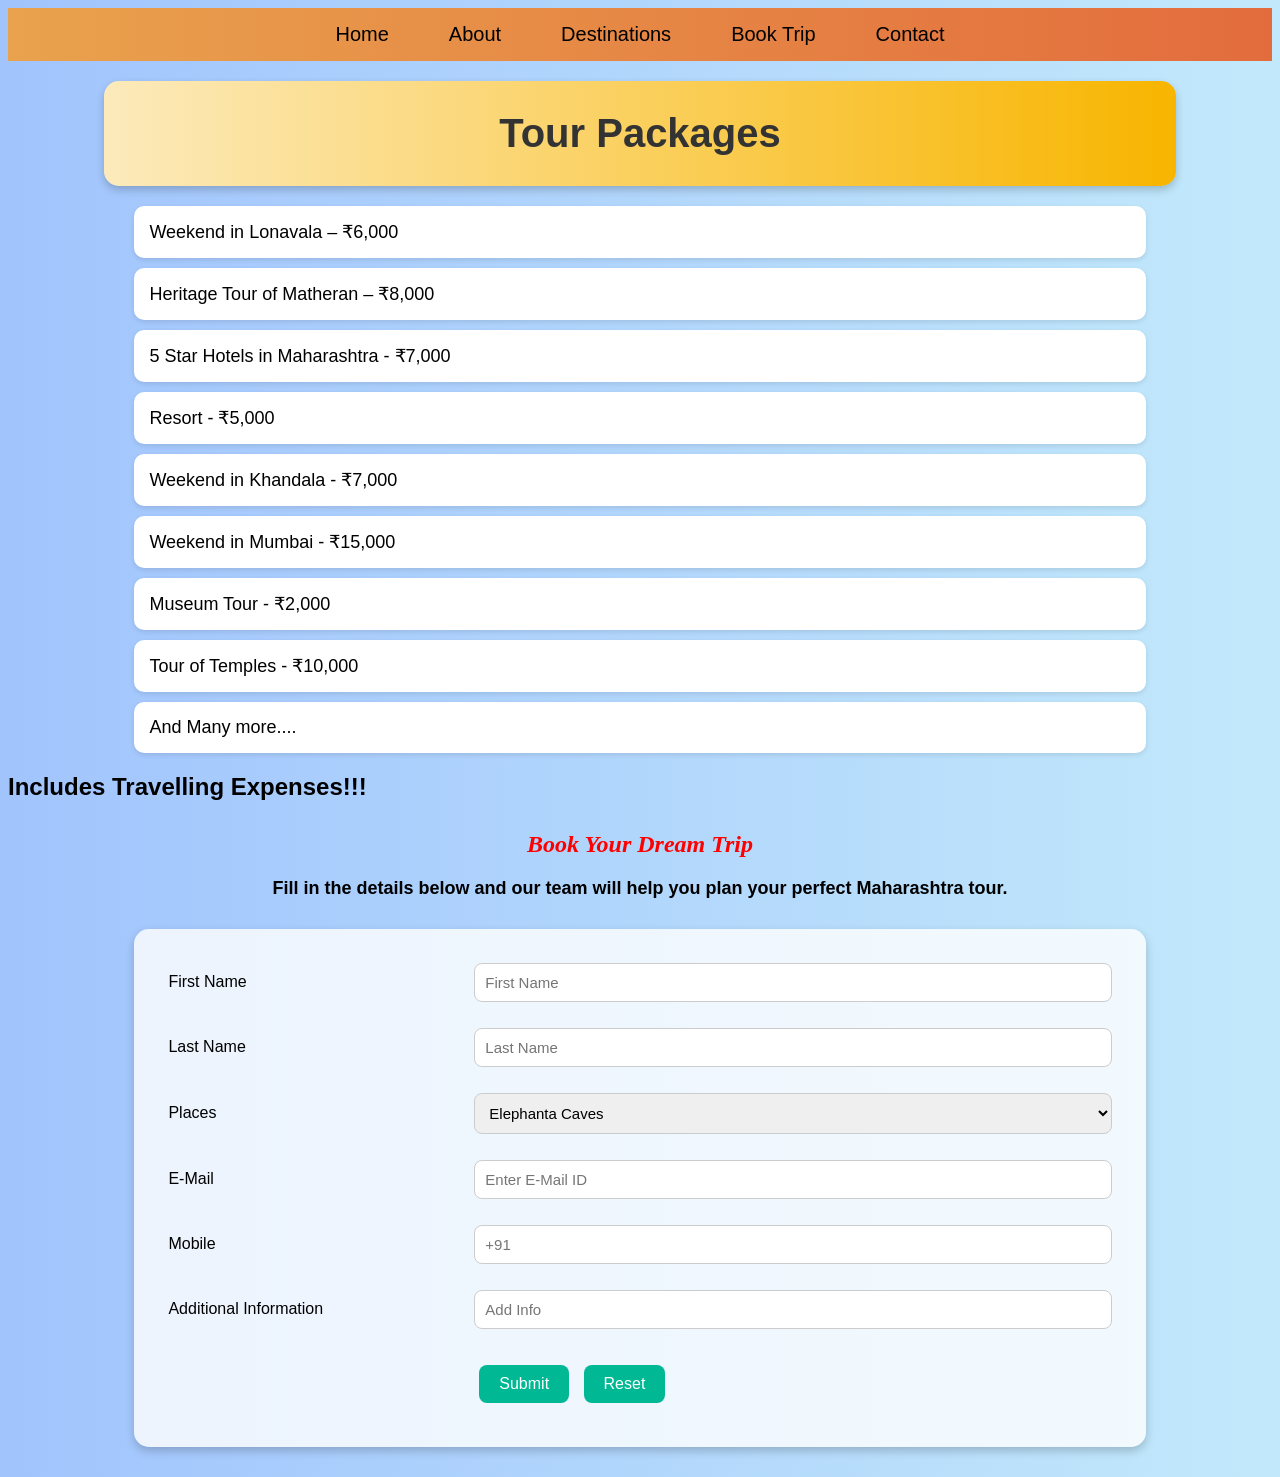
<file: book my trip.html>
<html>
<head>
  <title>Book My Trip | Maharashtra Tourism</title>
  <link rel="stylesheet" href="style.css">

  <style>
    body {
      margin: 8px;
      font-family: 'Segoe UI', sans-serif;
      background: linear-gradient(to right, #a1c4fd, #c2e9fb);
      
    }

    h1 {
      background: linear-gradient(to right, #fceabb, #f8b500);
      border: none;
      margin: 20px auto;
      padding: 30px;
      text-align: center;
      font-size: 40px;
      color: #333;
      border-radius: 15px;
      box-shadow: 0 4px 8px rgba(0,0,0,0.2);
      width: 80%;
    }

    .package-list {
  list-style: none;
  padding: 0;
  margin: 20px auto;
  width: 80%;
}

    .package-list li {
  background-color: #fff;
  margin: 10px 0;
  padding: 15px;
  border-radius: 10px;
  font-size: 18px;
  box-shadow: 0 2px 5px rgba(0,0,0,0.1);
}

.package-list li:hover {
  transform: scale(1.03);
  box-shadow: 0 4px 12px rgba(0,0,0,0.2);
}

    table {
      margin: 30px auto;
      background-color: #ffffffcc;
      padding: 20px;
      border-radius: 15px;
      box-shadow: 0 4px 10px rgba(0,0,0,0.2);
      width: 80%;
    }

    td {
      padding: 12px;
      font-size: 16px;
    }

    input[type="text"], select {
      padding: 10px;
      width: 100%;
      border: 1px solid #ccc;
      border-radius: 8px;
      font-size: 15px;
    }

    input[type="submit"], input[type="reset"] {
      padding: 10px 20px;
      margin: 10px 5px;
      background-color: #00b894;
      color: white;
      border: none;
      border-radius: 8px;
      cursor: pointer;
      font-size: 16px;
      transition: background-color 0.3s;
    }

    input[type="submit"]:hover, input[type="reset"]:hover {
      background-color: #019875;
    }
  </style>
</head>
<body>

<nav class="navbar">
  <ul class="nav-menu">
    <li><a href="index.html">Home</a></li>
    <li><a href="about.html">About</a></li>
    <li><a href="destinations.html">Destinations</a></li>
    <li><a href="book my trip.html">Book Trip</a></li>
    <li><a href="contact.html">Contact</a></li>
  </ul>
</nav>



  <h1>Tour Packages</h1>

  <ul class="package-list">
    <li>Weekend in Lonavala – ₹6,000</li>
    <li>Heritage Tour of Matheran – ₹8,000</li>
    <li>5 Star Hotels in Maharashtra - ₹7,000</li>
    <li>Resort - ₹5,000</li>
    <li>Weekend in Khandala - ₹7,000 </li>
    <li>Weekend in Mumbai - ₹15,000</li>
    <li>Museum Tour - ₹2,000</li>
    <li>Tour of Temples -  ₹10,000</li>
    <li>And Many more....</li>


  </ul>
<h2>Includes Travelling Expenses!!!</h2>


<h2 style="text-align:center; font-family:Georgia ; color:red
; margin-top:30px;"><b><i>
    Book Your Dream Trip
</b></i></h2>

<p style="text-align:center; font-size:18px;"><b>
    Fill in the details below and our team will help you plan your perfect Maharashtra tour.
</b></p>




  <form>
    <table>
      <tr>
        <td>First Name</td>
        <td><input type="text" id="nm" placeholder="First Name"></td>
      </tr>
      <tr>
        <td>Last Name</td>
        <td><input type="text" placeholder="Last Name"></td>
      </tr>
      <tr>
        <td>Places</td>
        <td>
          <select>
            <option>Elephanta Caves</option>
            <option>Lonavala</option>
            <option>Ajanta Caves</option>
            <option>Matheran</option>
            <option>Gateway of India</option>
            <option>Chhatrapati Shivaji Maharaj Vastu Sangrahalaya</option>
            <option>Raigad Fort</option>
          </select>
        </td>
      </tr>
      <tr>
        <td>E-Mail</td>
        <td><input type="text" placeholder="Enter E-Mail ID"></td>
      </tr>
      <tr>
        <td>Mobile</td>
        <td><input type="text" placeholder="+91"></td>
      </tr>
      <tr>
        <td>Additional Information</td>
        <td><input type="text" placeholder="Add Info"></td>
      </tr>
      <tr>
        <td></td>
        <td>
          <input type="submit" onClick="submitForm()" value="Submit">
          <input type="reset" value="Reset">
        </td>
      </tr>
    </table>
  </form>

  <script>
    function submitForm() {
      var name = document.getElementById("nm").value;
      alert(name + " - Form Successfully Submitted!");
    }
  </script>

</body>
</html>
</file>
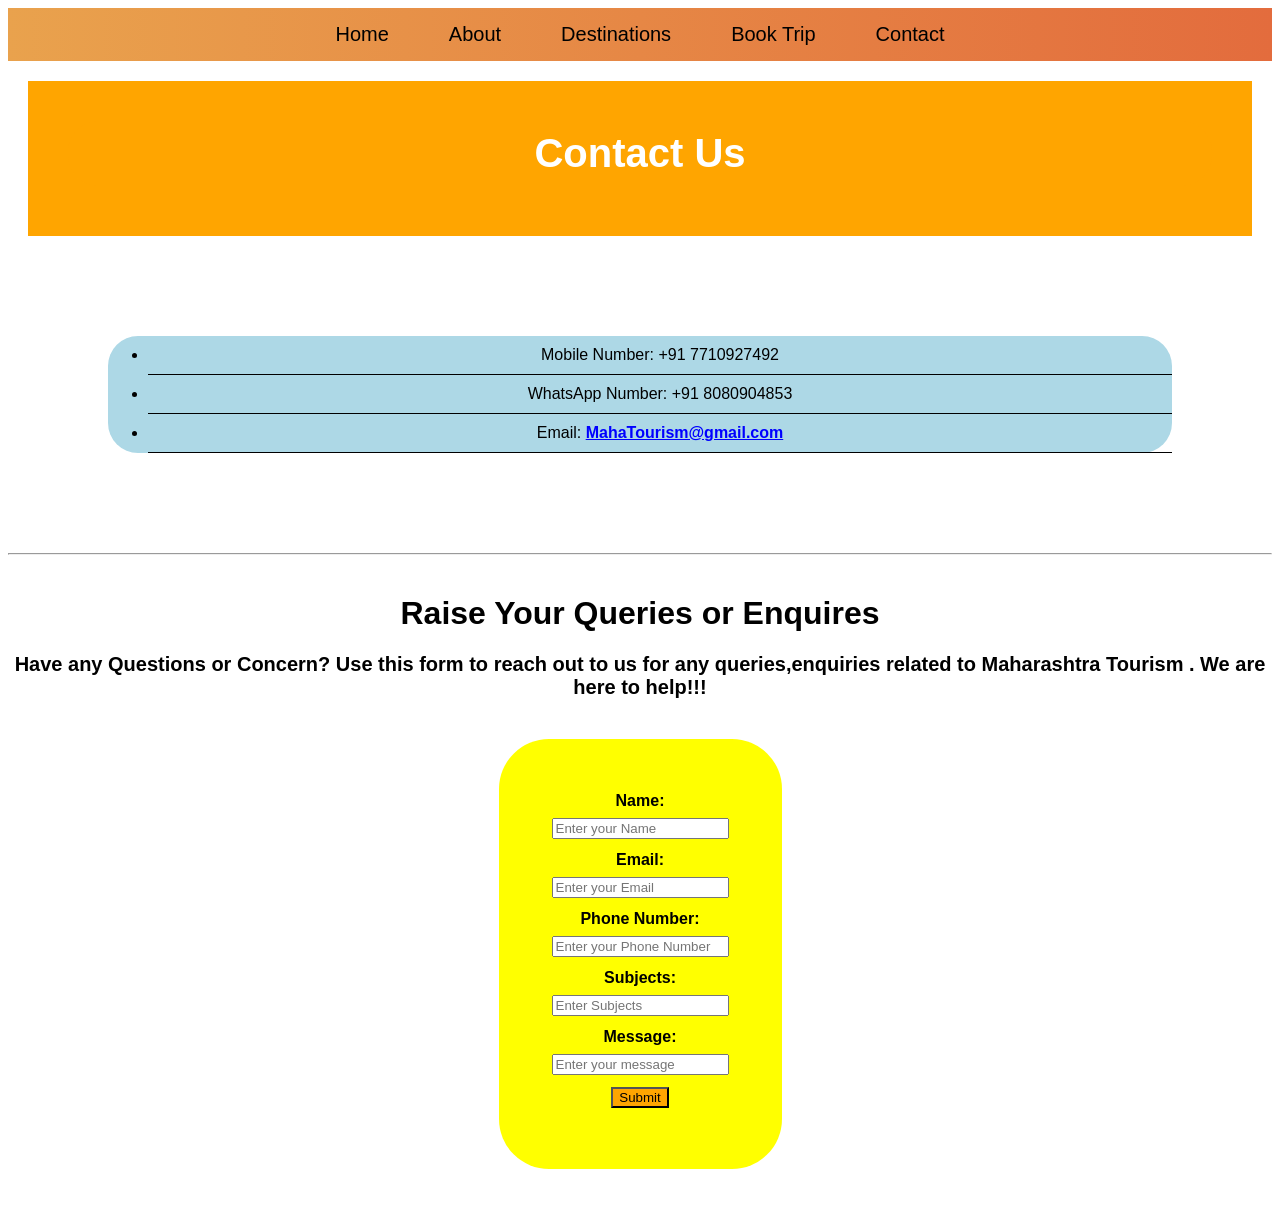
<file: contact.html>
<html>
<head>
  
  <title>Contact | Maharashtra Tourism</title>
  <link rel="stylesheet" href="style.css">

<style>

body 
{
  font-family: Arial, sans-serif;
  background-color: white;
   
}

#d1 h1 {
  background-color: orange;
  padding: 10px;
  margin: 10px;
  text-align: center;
  font-size: 40px;
  margin-bottom: 20px;
  border-radius: 30px;

}

ul.contact-list {
  margin: 100px;
  background-color: lightblue;
  border-radius: 30px;
}

ul.contact-list li {
  padding: 10px;
  border-bottom: 1px solid;
  font-size: 16px;
}


ul li span {
  color:blue;
  font-weight: bold;
}


h1 {
  text-align: center;
  margin-top: 40px;
}

p 
{
  text-align: center;
  font-size: 20px;
  margin-bottom: 30px;
}

table {
  background-color: yellow;
  padding: 50px;
  margin: 40px;
  border-radius: 50px;

}

</style>




</head>
<body>
  

<nav class="navbar">
  <ul class="nav-menu">
    <li><a href="index.html">Home</a></li>
    <li><a href="about.html">About</a></li>
    <li><a href="destinations.html">Destinations</a></li>
    <li><a href="book my trip.html">Book Trip</a></li>
    <li><a href="contact.html">Contact</a></li>
  </ul>
</nav>





<div id="d1">
    <h1>Contact Us</h1>
</div>
<center>
  <ul class="contact-list">
   	<li>Mobile Number:  +91 7710927492</li>
  	<li>WhatsApp Number:  +91 8080904853</li>
      	<li>Email:  <span style="color:blue";><u>MahaTourism@gmail.com</u></span></li>
  </ul>
 </center>

<hr>

<h1>Raise Your Queries or Enquires</h1>

<p><b>Have any Questions or Concern? 
Use this form to reach out to us for any queries,enquiries related to  Maharashtra Tourism . We are here to help!!!
</b></p>

<center>
<table>
<form>

<tr>
<th>Name:</th>
</tr>

<tr>
   <td>  </td>
</tr>



<tr>
<td><input type="text" placeholder="Enter your Name" required></td>
</tr>

<tr>
   <td>  </td>
</tr>

<tr>
   <td>  </td>
</tr>



 
<tr>
<th>Email:</th>
</tr>
 
<tr>
   <td>  </td>
</tr>



<tr>
<td><input type="text" placeholder="Enter your Email" required></td>
</tr>
<tr>
   <td>  </td>
</tr>
<tr>
   <td>  </td>
</tr>





<tr>
<th>Phone Number:</th>
</tr>

<tr>
   <td>  </td>
</tr>



<tr>
<td><input type="text" placeholder="Enter your Phone Number" required></td>
</tr>

<tr>
   <td>  </td>
</tr>
<tr>
   <td>  </td>
</tr>





<tr>
<th>Subjects:</th>
</tr>

<tr>
   <td>  </td>
</tr>



<tr>
<td><input type="text" placeholder="Enter Subjects" required></td>
</tr>

<tr>
   <td>  </td>
</tr>
<tr>
   <td>  </td>
</tr>





<tr>
<th>Message:</th>
</tr>

<tr>
   <td>  </td>
</tr>



<tr>
<td><input type="text" placeholder="Enter your message" required></td>
</tr>

<tr>
   <td>  </td>
</tr>
<tr>
   <td>  </td>
</tr>





<tr>
<th><input type="submit" style="background-color:orange"; value="Submit"></th>
</tr>

<tr>
   <td>  </td>
</tr>
<tr>
   <td>  </td>
</tr>






</form>
</table>
</center>

</body>
</html>
</file>
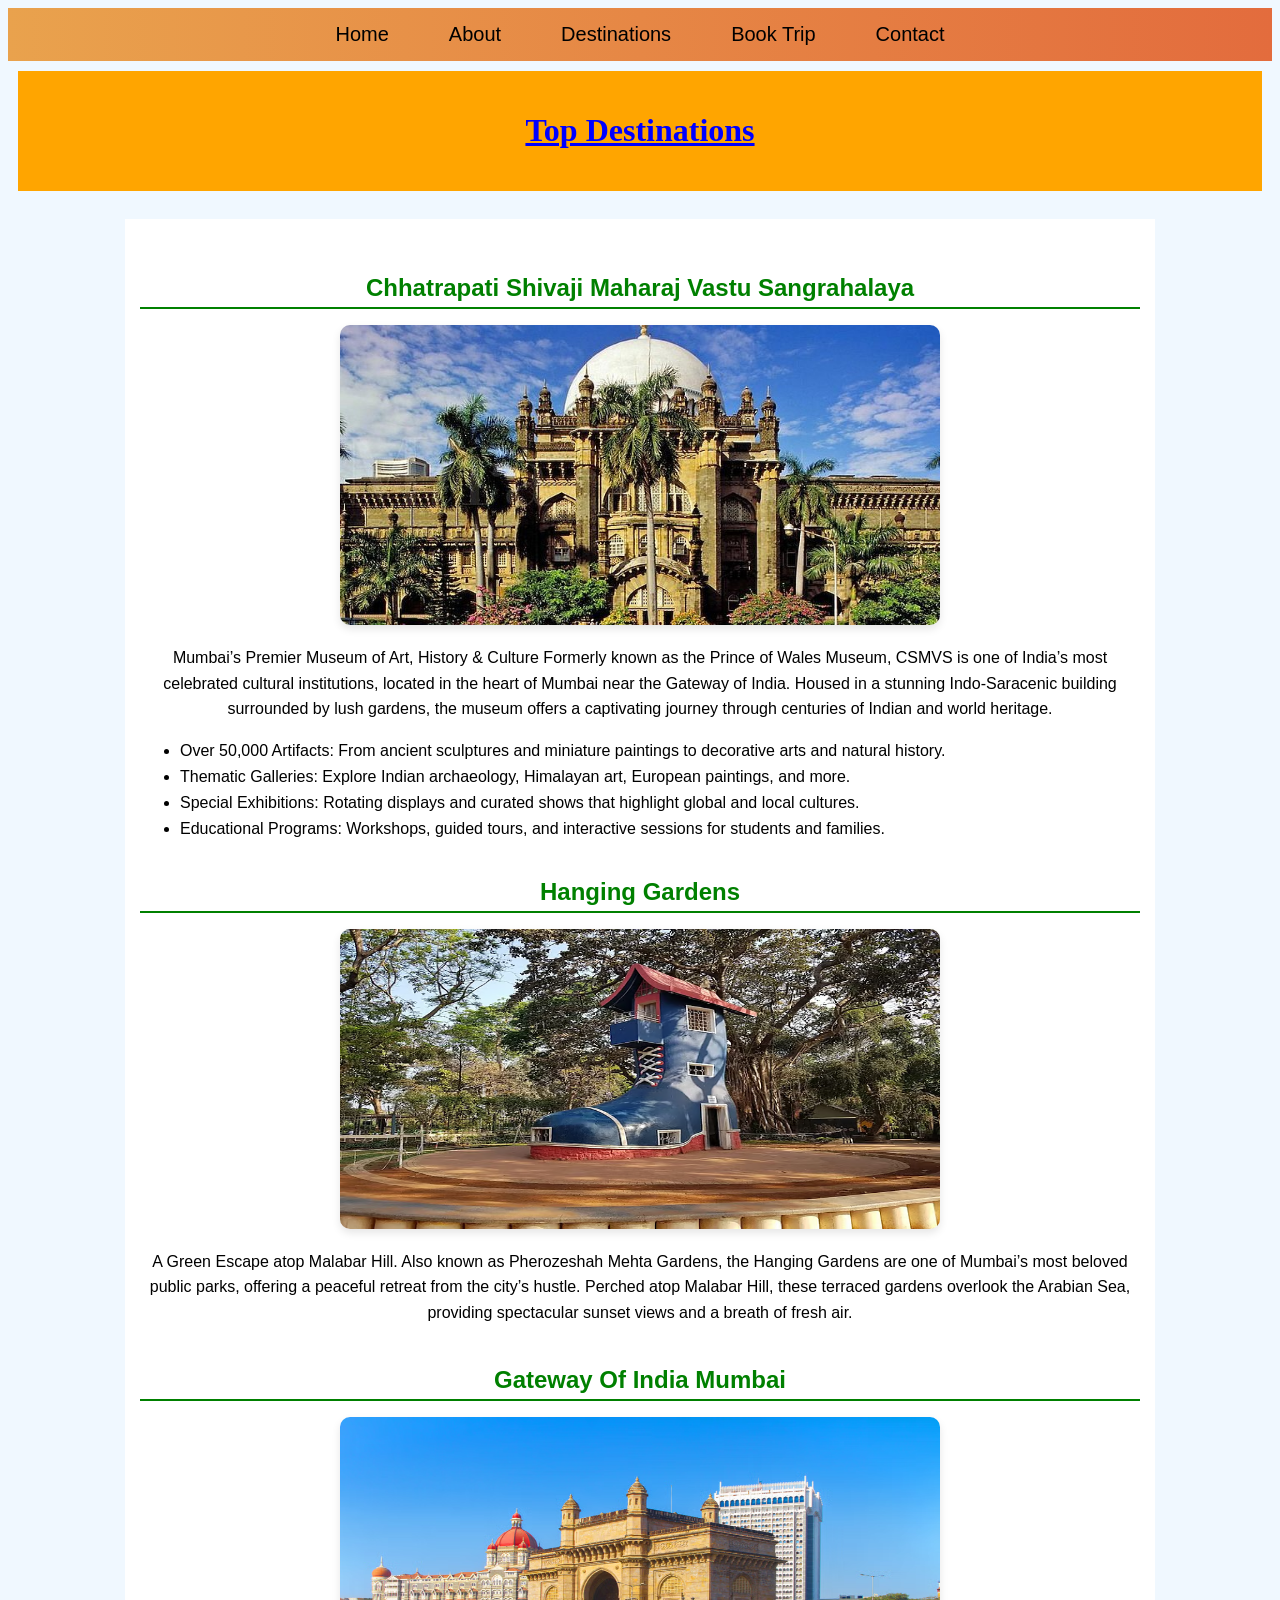
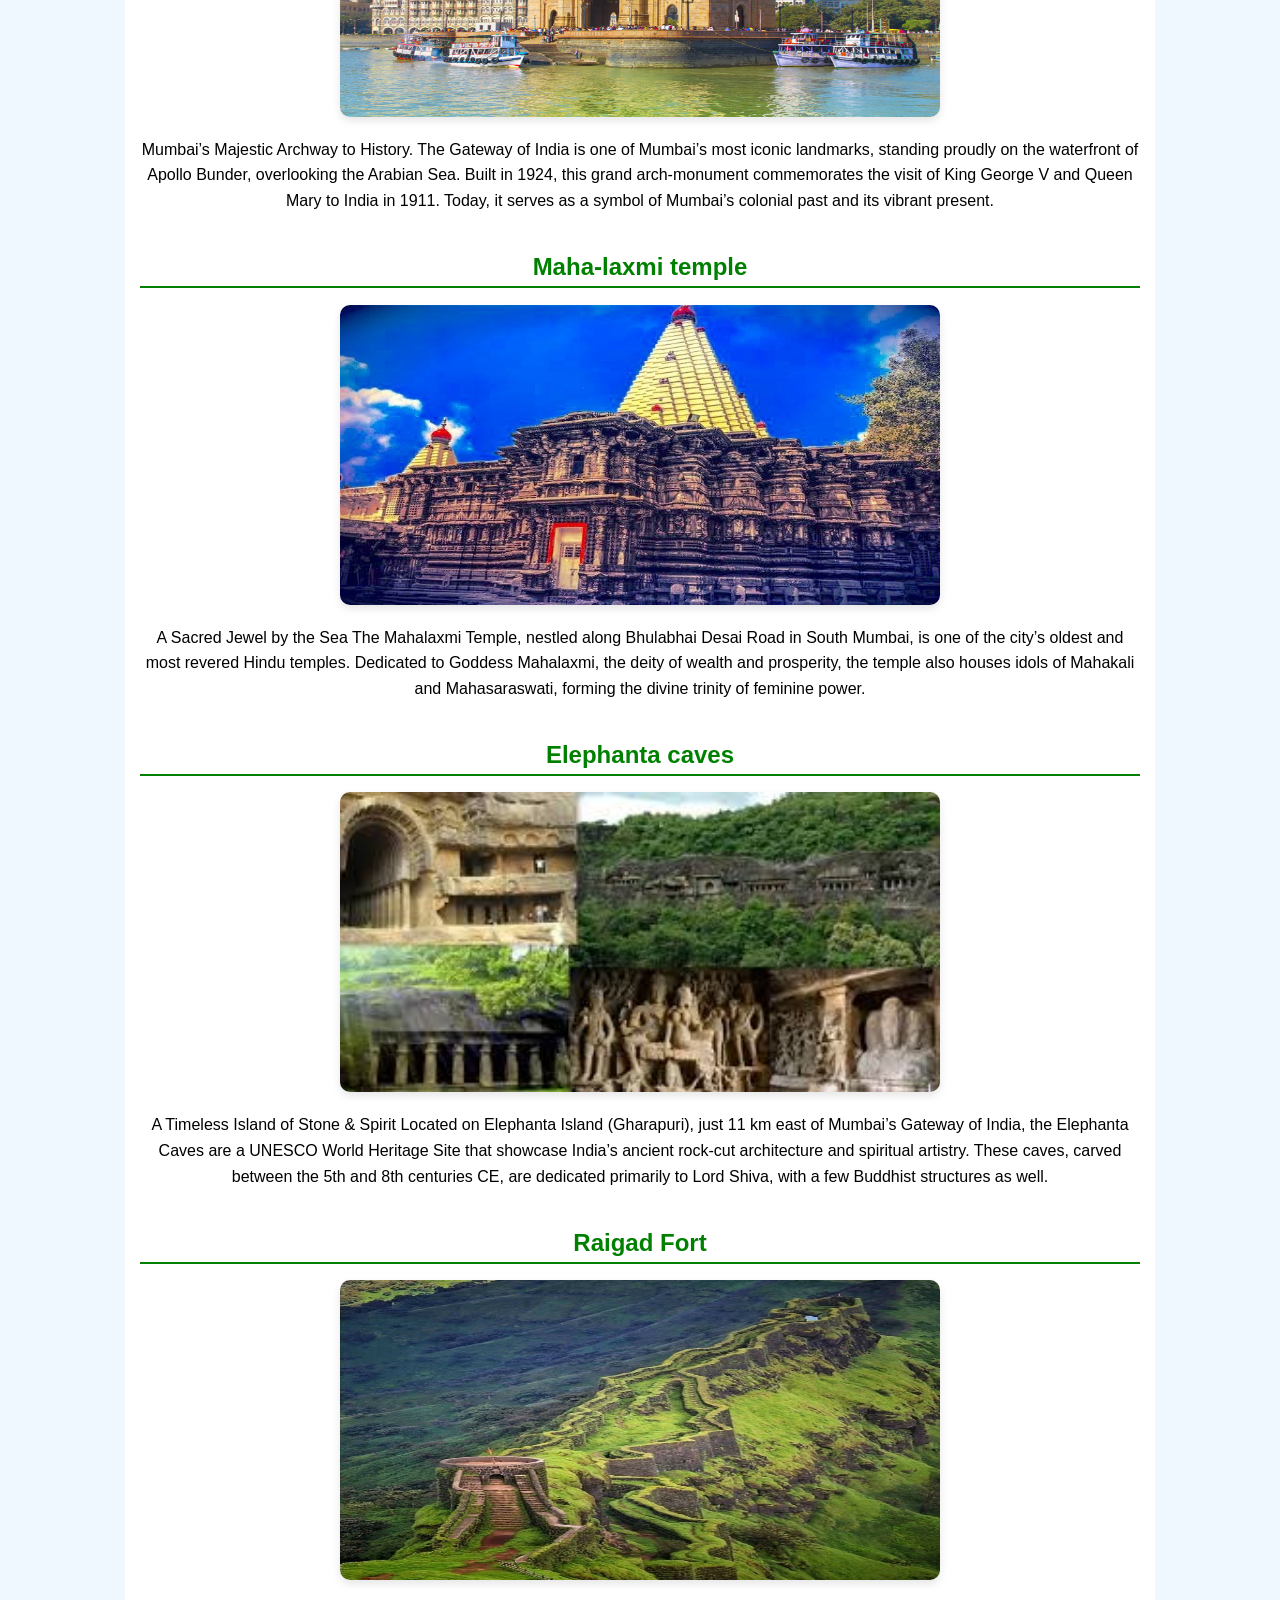
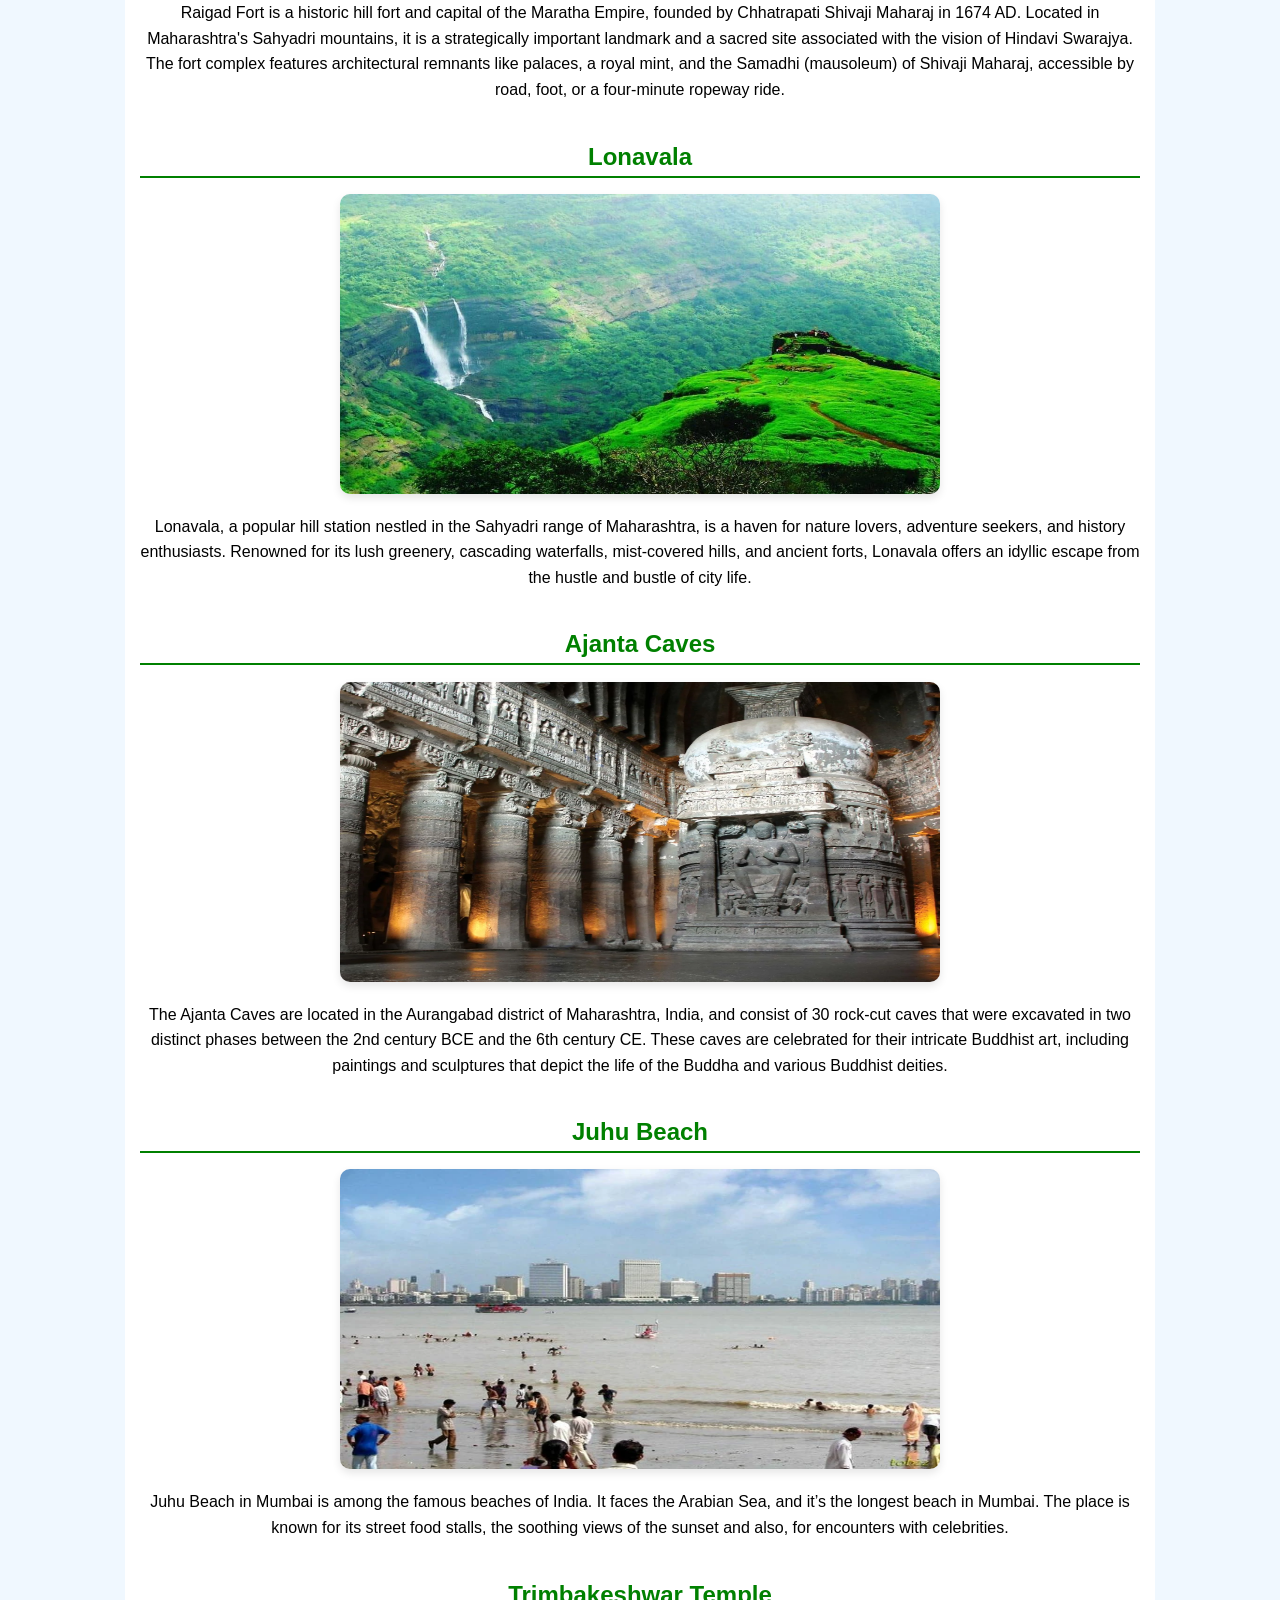
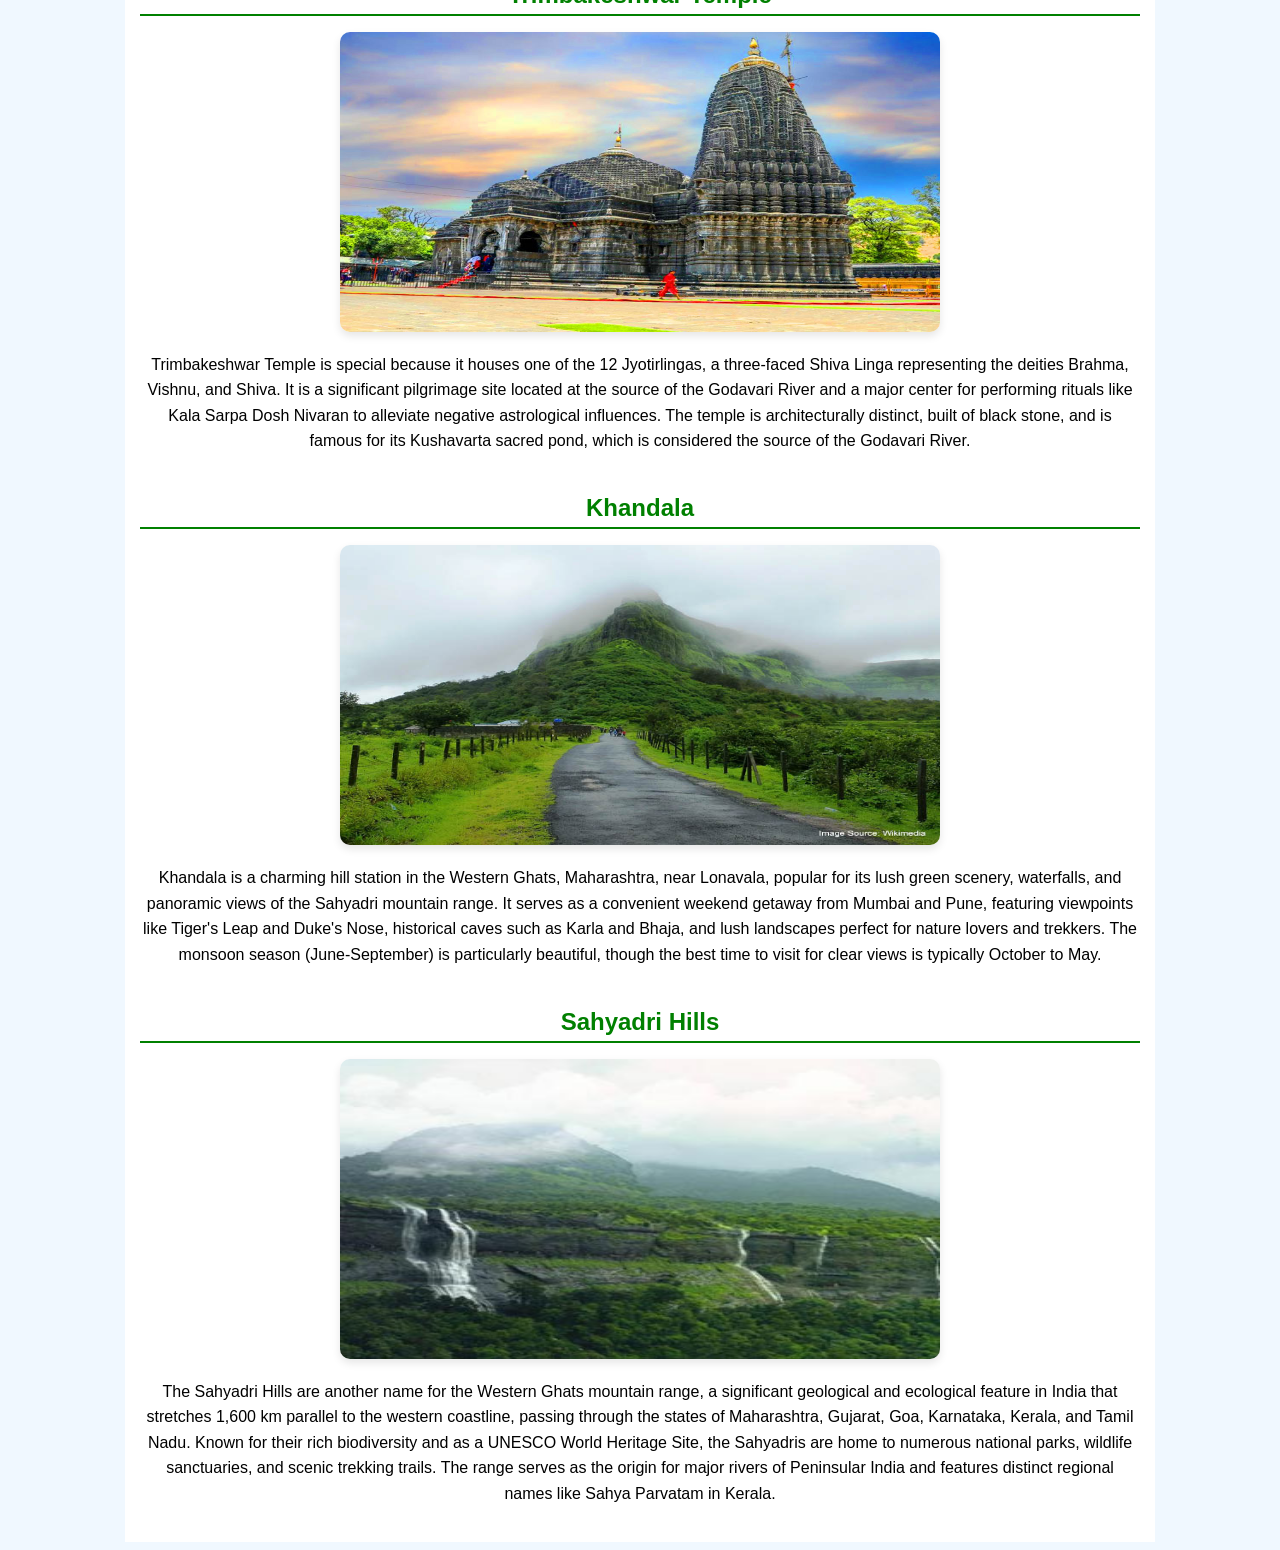
<file: destinations.html>
<html>
<head>
  
  <title>Destinations | Maharashtra Tourism</title>
  <link rel="stylesheet" href="style.css" />
</head>

<body>


<nav class="navbar">
  <ul class="nav-menu">
    <li><a href="index.html">Home</a></li>
    <li><a href="about.html">About</a></li>
    <li><a href="destinations.html">Destinations</a></li>
    <li><a href="book my trip.html">Book Trip</a></li>
    <li><a href="contact.html">Contact</a></li>
  </ul>
</nav>




<div id="d2">
    <h1 style="font-family:Georgia";><b>Top Destinations</b></h1>
 </div>
    
<br>
<style>
body {
  font-family: 'Segoe UI', Tahoma, Geneva, Verdana, sans-serif;
  background-color: aliceblue;
  color: black;
}


#d2 {
  margin:10px;
  background-color:brunswickgreen;
  color: blue;
  padding: 20px;
  text-align: center;
  }


#d3 {
  padding: 30px;
  max-width: 1000px;
  margin: auto;
}


#d3 h1 {
  color: green;
  font-size: 24px;
  margin-top: 40px;
  border-bottom: 2px solid;
  padding-bottom: 5px;
}


#d3 p {
  font-size: 16px;
  line-height: 1.6;
  margin-bottom: 20px;
}


#d3 img {
  display: block;
  margin: 10px auto 20px auto;
  border-radius: 10px;
  box-shadow: 0 4px 8px rgba(0,0,0,0.1);
}

#d3 ul {
  list-style-type: disc;
  margin-top: 10px;
}

#d3 li {
  margin-bottom: 8px;
}


center {
  display: block;
  text-align: left;
}

  #d3 img {
    
  }

  #d3 {
    padding: 15px;
  }
}
</style>
<div id="d3">

	<h1>Chhatrapati Shivaji Maharaj Vastu Sangrahalaya</h1>
           <img src="sangh.jpeg" height="300" width="600">
	<p>Mumbai’s Premier Museum of Art, History & Culture
Formerly known as the Prince of Wales Museum, CSMVS is one of India’s most celebrated cultural institutions, located in the heart of Mumbai near the Gateway of India. Housed in a stunning Indo-Saracenic building surrounded by lush gardens, the museum offers a captivating journey through centuries of Indian and world heritage.
<ul>
<center><li> Over 50,000 Artifacts: From ancient sculptures and miniature paintings to decorative arts and natural history.</li>

<li>Thematic Galleries: Explore Indian archaeology, Himalayan art, European paintings, and more.</li>

<li>Special Exhibitions: Rotating displays and curated shows that highlight global and local cultures.</li>

<li>Educational Programs: Workshops, guided tours, and interactive sessions for students and families.</li>
</ul></center>
</p>

       <h1>Hanging Gardens</h1>
	<img src="hang.avif" height="300" width="600">
	<p> A Green Escape atop Malabar Hill.
Also known as Pherozeshah Mehta Gardens, the Hanging Gardens are one of Mumbai’s most beloved public parks, offering a peaceful retreat from the city’s hustle. Perched atop Malabar Hill, these terraced gardens overlook the Arabian Sea, providing spectacular sunset views and a breath of fresh air.</p>


	<h1>Gateway Of India Mumbai</h1>
	<img src="gate.avif" height="300" width="600">
	<p> Mumbai’s Majestic Archway to History.
The Gateway of India is one of Mumbai’s most iconic landmarks, standing proudly on the waterfront of Apollo Bunder, overlooking the Arabian Sea. Built in 1924, this grand arch-monument commemorates the visit of King George V and Queen Mary to India in 1911. Today, it serves as a symbol of Mumbai’s colonial past and its vibrant present.</p>


	<h1>Maha-laxmi temple</h1>
	<img src="mahal.jpeg" height="300" width="600">
	<p> A Sacred Jewel by the Sea
The Mahalaxmi Temple, nestled along Bhulabhai Desai Road in South Mumbai, is one of the city’s oldest and most revered Hindu temples. Dedicated to Goddess Mahalaxmi, the deity of wealth and prosperity, the temple also houses idols of Mahakali and Mahasaraswati, forming the divine trinity of feminine power.</p>


	<h1>Elephanta caves</h1>
	<img src="ele.jpeg" height="300" width="600">
	<p>A Timeless Island of Stone & Spirit
Located on Elephanta Island (Gharapuri), just 11 km east of Mumbai’s Gateway of India, the Elephanta Caves are a UNESCO World Heritage Site that showcase India’s ancient rock-cut architecture and spiritual artistry. These caves, carved between the 5th and 8th centuries CE, are dedicated primarily to Lord Shiva, with a few Buddhist structures as well.</p>

	<h1>Raigad Fort</h1>
	<img src="raigad.jpeg" height="300" width="600">
	<p>Raigad Fort is a historic hill fort and capital of the Maratha Empire, founded by Chhatrapati Shivaji Maharaj in 1674 AD. Located in Maharashtra's Sahyadri mountains, it is a strategically important landmark and a sacred site associated with the vision of Hindavi Swarajya. The fort complex features architectural remnants like palaces, a royal mint, and the Samadhi (mausoleum) of Shivaji Maharaj, accessible by road, foot, or a four-minute ropeway ride.  </p>

<h1>Lonavala</h1>
<img src="loan.jpeg" height="300" width="600">
<p>Lonavala, a popular hill station nestled in the Sahyadri range of Maharashtra, is a haven for nature lovers, adventure seekers, and history enthusiasts. Renowned for its lush greenery, cascading waterfalls, mist-covered hills, and ancient forts, Lonavala offers an idyllic escape from the hustle and bustle of city life.</p>

 <h1>Ajanta Caves</h1>   
    <img src="aj.webp" height="300" width="600">
 <p>The Ajanta Caves are located in the Aurangabad district of Maharashtra, India, and consist of 30 rock-cut caves that were excavated in two distinct phases between the 2nd century BCE and the 6th century CE. These caves are celebrated for their intricate Buddhist art, including paintings and sculptures that depict the life of the Buddha and various Buddhist deities. </p>


  <h1>Juhu Beach</h1>
  <img src="ju.webp" height="300" width="600">
  <p>Juhu Beach in Mumbai is among the famous beaches of India. It faces the Arabian Sea, and it’s the longest beach in Mumbai. The place is known for its street food stalls, the soothing views of the sunset and also, for encounters with celebrities.</p>
  


  <h1>Trimbakeshwar Temple</h1>
  <img src="trim.jpeg" height="300" width="600">
  <p>Trimbakeshwar Temple is special because it houses one of the 12 Jyotirlingas, a three-faced Shiva Linga representing the deities Brahma, Vishnu, and Shiva. It is a significant pilgrimage site located at the source of the Godavari River and a major center for performing rituals like Kala Sarpa Dosh Nivaran to alleviate negative astrological influences. The temple is architecturally distinct, built of black stone, and is famous for its Kushavarta sacred pond, which is considered the source of the Godavari River.  </p>
 
   <h1>Khandala</h1>
     <img src="kha.jpeg" height="300" width="600">
<p>Khandala is a charming hill station in the Western Ghats, Maharashtra, near Lonavala, popular for its lush green scenery, waterfalls, and panoramic views of the Sahyadri mountain range. It serves as a convenient weekend getaway from Mumbai and Pune, featuring viewpoints like Tiger's Leap and Duke's Nose, historical caves such as Karla and Bhaja, and lush landscapes perfect for nature lovers and trekkers. The monsoon season (June-September) is particularly beautiful, though the best time to visit for clear views is typically October to May.</p>
 
 <h1>Sahyadri Hills</h1>
     <img src="sah.jpeg" height="300" width="600">


<p>The Sahyadri Hills are another name for the Western Ghats mountain range, a significant geological and ecological feature in India that stretches 1,600 km parallel to the western coastline, passing through the states of Maharashtra, Gujarat, Goa, Karnataka, Kerala, and Tamil Nadu. Known for their rich biodiversity and as a UNESCO World Heritage Site, the Sahyadris are home to numerous national parks, wildlife sanctuaries, and scenic trekking trails. The range serves as the origin for major rivers of Peninsular India and features distinct regional names like Sahya Parvatam in Kerala.</p>

</div id="d3">
</body>
</html>
</file>
<file: style.css>
div {
  background:orange;
  padding: 30px;
  text-align: center;
}
#d1 {
  color: white;
  margin: 20px;
  font-weight: bold;
}
#d2
{
  background:orange;
  text-decoration: underline;

}
.card
{
	background:white;
  	text-decoration: underline;

}
#d3
{
     background:white;


}





.navbar{
    background: linear-gradient(to right,#e9a24d,#e36c3d);
    padding:15px 0;
}

.nav-menu{
    list-style:none;
    display:flex;
    justify-content:center;   /* centers the menu */
    gap:60px;                 /* space between tabs */
    margin:0;
    padding:0;
}

.nav-menu li a{
    text-decoration:none;
    font-size:20px;
    color:black;
    font-weight:500;
    transition:0.3s;
}

.nav-menu li a:hover{
    color:white;
}


.navbar{
    position:sticky;
    top:0;
    z-index:1000;
}


.nav-menu li {
    margin: 0;
    padding: 0;
}

.nav-menu li a {
    display: block;
    padding: 0;
}
</file>
